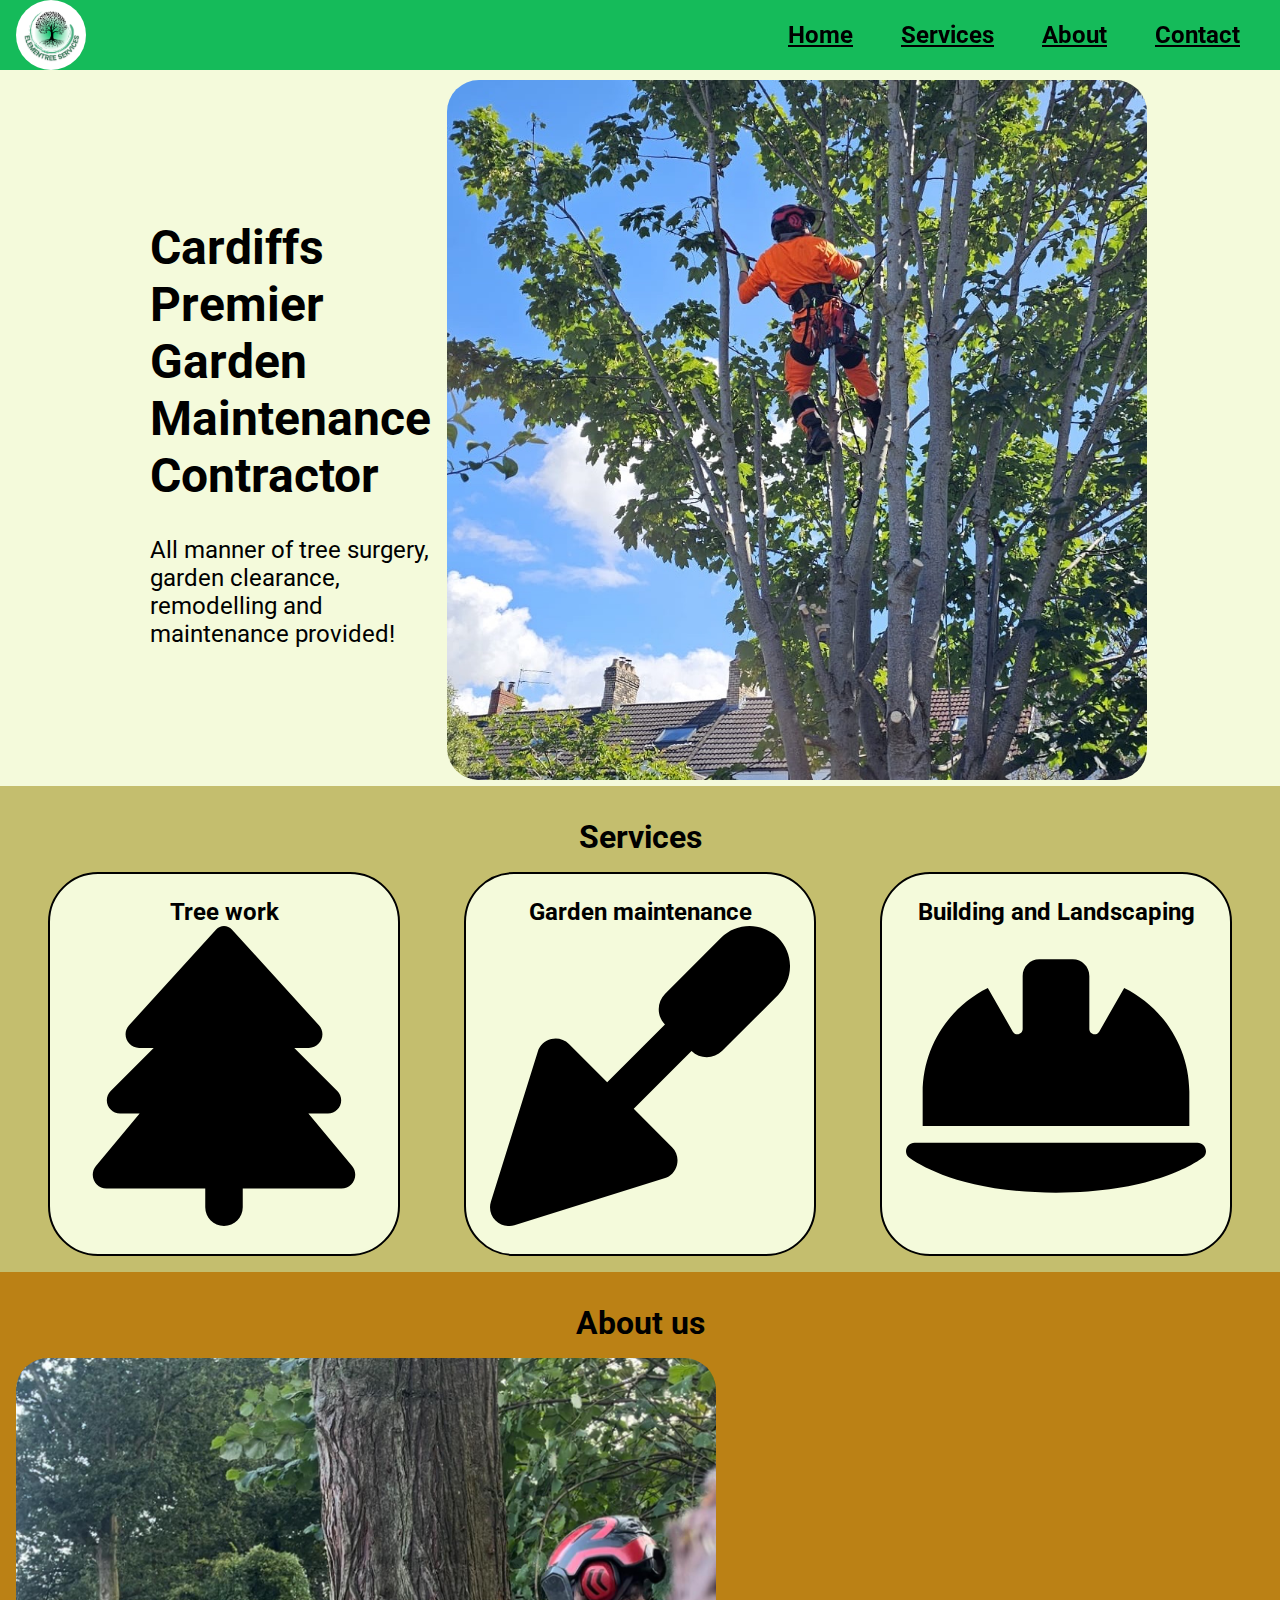
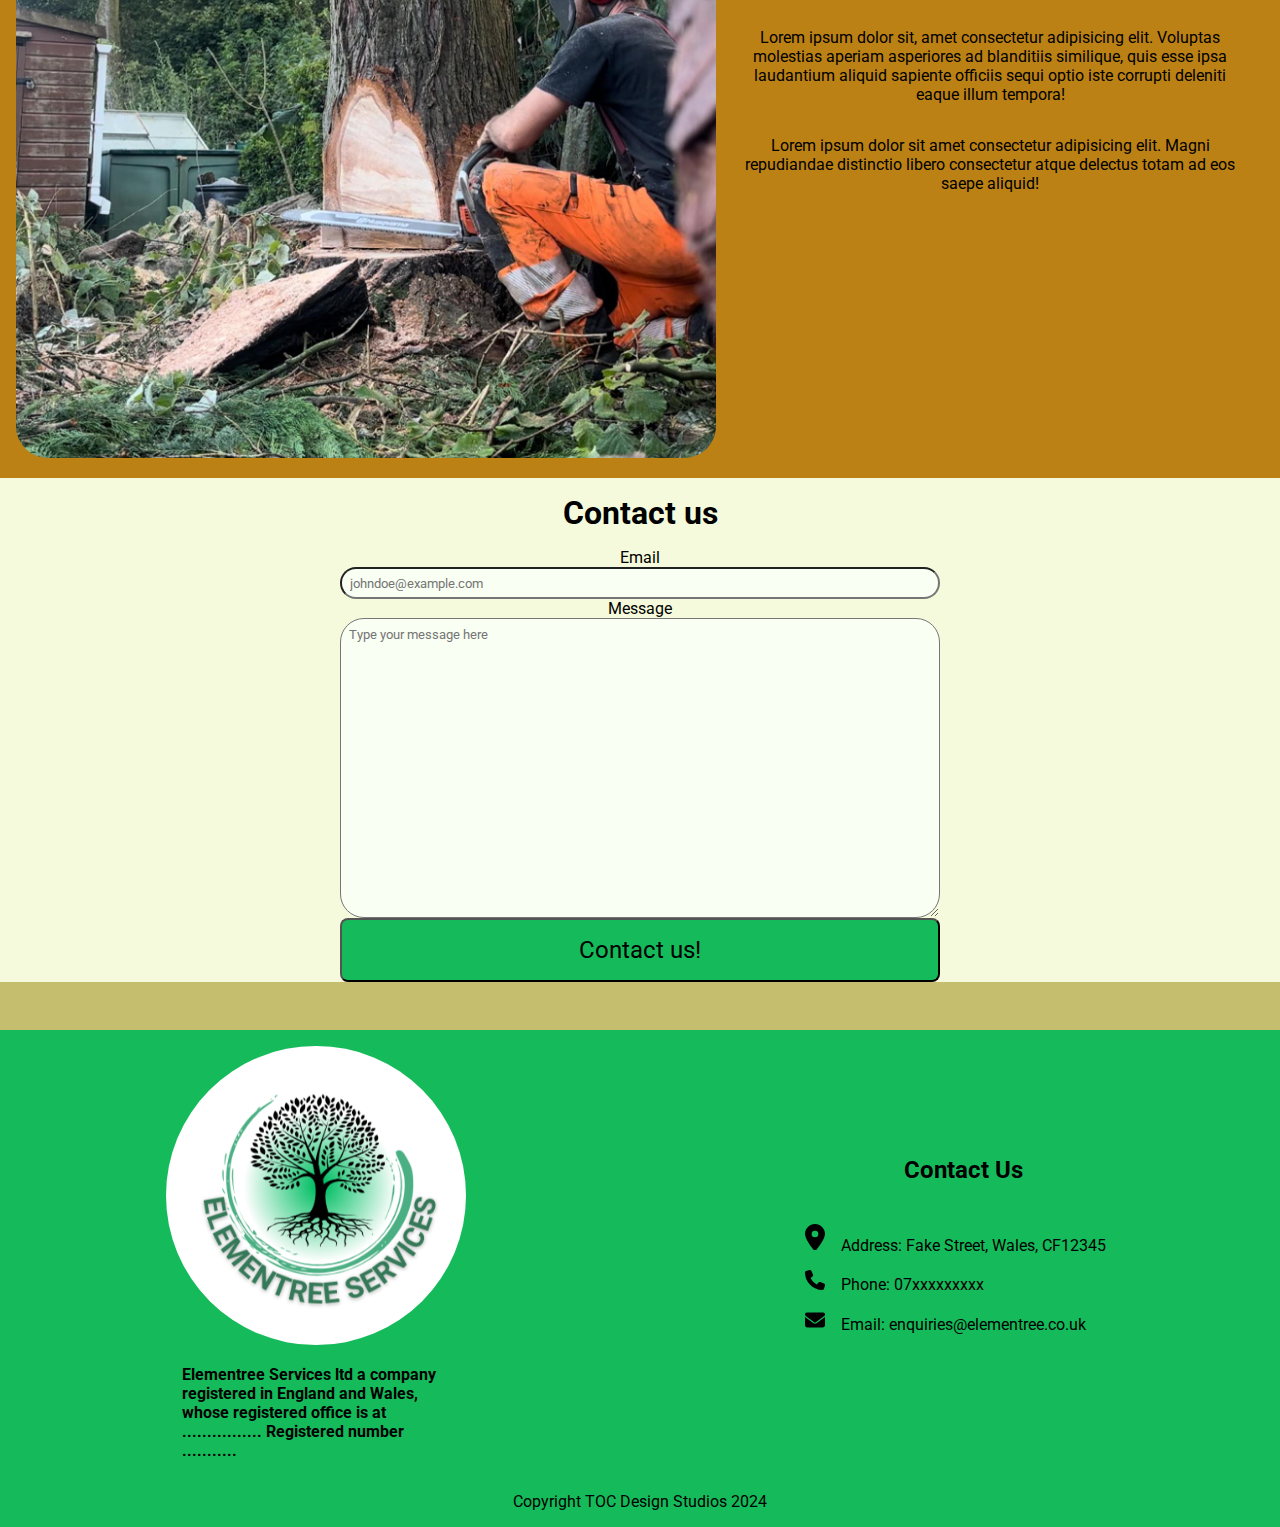
<file: index.html>
<!DOCTYPE html>
<html lang="en">
<head>
    <meta charset="UTF-8">
    <meta name="viewport" content="width=device-width, initial-scale=1.0, maximum-scale=1.0, user-scalable=no">
    <meta name="HandheldFriendly" content="true">
    <title>Document</title>
    <link rel="stylesheet" href="./styles.css">
    <style>
        @import url('https://fonts.googleapis.com/css2?family=Lato:wght@400;700&family=Roboto:wght@400;700&display=swap');
        </style>
</head>
<body>
    <nav class="nav__link">
        <img src="./Images/Minimal Tree of Life Illustrated Logo For Organic Spices Brand.png" alt="Elementree Logo" class="nav__link-logo">
        <ul class="nav__link-container">
            <li class="nav__link--list"><a href="#home">Home</a></li>
            <li class="nav__link--list"><a href="#services">Services</a></li>
            <li class="nav__link--list"><a href="#about-us">About</a></li>
            <li class="nav__link--list"><a href="#contact-us">Contact</a></li>
        </ul>
    </nav>

    <header>
        <div class="home_container">
            <div id="#home">
                <h1>Cardiffs Premier Garden Maintenance Contractor</h1>
                <p>All manner of tree surgery, garden clearance, remodelling and maintenance provided!</p>
            </div>
            <figure>
                <img src="./Images/1.jpg" alt="Tree removal"
                class="header_img">
            </figure>
        </div>
    </header>

    <main>
        <div id="services">
            <h1>Services</h1>
            <div class="container">
            <div class="service">
                <h2>Tree work</h2>
                <svg class="service_svg" xmlns="http://www.w3.org/2000/svg" viewBox="0 0 448 512"><!--!Font Awesome Free 6.6.0 by @fontawesome - https://fontawesome.com License - https://fontawesome.com/license/free Copyright 2024 Fonticons, Inc.--><path d="M210.6 5.9L62 169.4c-3.9 4.2-6 9.8-6 15.5C56 197.7 66.3 208 79.1 208l24.9 0L30.6 281.4c-4.2 4.2-6.6 10-6.6 16C24 309.9 34.1 320 46.6 320L80 320 5.4 409.5C1.9 413.7 0 419 0 424.5c0 13 10.5 23.5 23.5 23.5L192 448l0 32c0 17.7 14.3 32 32 32s32-14.3 32-32l0-32 168.5 0c13 0 23.5-10.5 23.5-23.5c0-5.5-1.9-10.8-5.4-15L368 320l33.4 0c12.5 0 22.6-10.1 22.6-22.6c0-6-2.4-11.8-6.6-16L344 208l24.9 0c12.7 0 23.1-10.3 23.1-23.1c0-5.7-2.1-11.3-6-15.5L237.4 5.9C234 2.1 229.1 0 224 0s-10 2.1-13.4 5.9z"/></svg>
            </div>
            <div class="service">
                <h2>Garden maintenance</h2>
                <svg class="service_svg" xmlns="http://www.w3.org/2000/svg" viewBox="0 0 512 512"><!--!Font Awesome Free 6.6.0 by @fontawesome - https://fontawesome.com License - https://fontawesome.com/license/free Copyright 2024 Fonticons, Inc.--><path d="M343.9 213.4L245.3 312l65.4 65.4c7.9 7.9 11.1 19.4 8.4 30.3s-10.8 19.6-21.5 22.9l-256 80c-11.4 3.5-23.8 .5-32.2-7.9S-2.1 481.8 1.5 470.5l80-256c3.3-10.7 12-18.9 22.9-21.5s22.4 .5 30.3 8.4L200 266.7l98.6-98.6c-14.3-14.6-14.2-38 .3-52.5l95.4-95.4c26.9-26.9 70.5-26.9 97.5 0s26.9 70.5 0 97.5l-95.4 95.4c-14.5 14.5-37.9 14.6-52.5 .3z"/></svg>
            </div>
            <div class="service">
                <h2>Building and Landscaping</h2>
                <svg class="service_svg" xmlns="http://www.w3.org/2000/svg" viewBox="0 0 576 512"><!--!Font Awesome Free 6.6.0 by @fontawesome - https://fontawesome.com License - https://fontawesome.com/license/free Copyright 2024 Fonticons, Inc.--><path d="M256 32c-17.7 0-32 14.3-32 32l0 2.3 0 99.6c0 5.6-4.5 10.1-10.1 10.1c-3.6 0-7-1.9-8.8-5.1L157.1 87C83 123.5 32 199.8 32 288l0 64 512 0 0-66.4c-.9-87.2-51.7-162.4-125.1-198.6l-48 83.9c-1.8 3.2-5.2 5.1-8.8 5.1c-5.6 0-10.1-4.5-10.1-10.1l0-99.6 0-2.3c0-17.7-14.3-32-32-32l-64 0zM16.6 384C7.4 384 0 391.4 0 400.6c0 4.7 2 9.2 5.8 11.9C27.5 428.4 111.8 480 288 480s260.5-51.6 282.2-67.5c3.8-2.8 5.8-7.2 5.8-11.9c0-9.2-7.4-16.6-16.6-16.6L16.6 384z"/></svg>
            </div>
        </div>
        </div>

        <div class="div" id="about-us">    <h1>About us</h1>
            <div class="container">
                <figure>
                    <img class="about-us_img" src="./Images/3.jpg" alt="Cutting tree down">
                </figure>

        
            <div class="about-us_text">
            <p>Lorem ipsum dolor sit, amet consectetur adipisicing elit. Voluptas molestias aperiam asperiores ad blanditiis similique, quis esse ipsa laudantium aliquid sapiente officiis sequi optio iste corrupti deleniti eaque illum tempora!</p>
            <p>Lorem ipsum dolor sit amet consectetur adipisicing elit. Magni repudiandae distinctio libero consectetur atque delectus totam ad eos saepe aliquid!</p>
        </div>
        </div>
        </div>

        <div id="contact-us" class="contact-us_container">
            <h1>Contact us</h1>
            <div class="container"><form action="">
                <span>Email</span>
                <input type="email" placeholder="johndoe@example.com">
                <span>Message</span>
                <textarea type="text" placeholder="Type your message here"></textarea>
                <button>Contact us!</button>
            </form>
        </div>
        </div>
        <div id="reviews">
            <div class="container">
                <script src="https://static.elfsight.com/platform/platform.js" async></script>
<div class="elfsight-app-ce5b0ff7-5a65-4265-8eb7-2b13a07e4a52" data-elfsight-app-lazy></div>
            </div>
        </div>
    </main>

    <footer id="footer">
        <div class="container">
        <div class="company-info">
            <figure>
                <img src="./Images/Minimal Tree of Life Illustrated Logo For Organic Spices Brand.png" alt="elementree logo" class="footer__logo">
            </figure>
            <p class="company-info_p">Elementree Services ltd a company registered in England and Wales, whose registered office is at ................
                Registered number ...........</p>
        </div>
        <div class="contact-details">
            <h2 class="heading_footer">Contact Us</h2>
            <ul>
            <li><svg class="svg_footer" xmlns="http://www.w3.org/2000/svg" viewBox="0 0 384 512"><!--!Font Awesome Free 6.6.0 by @fontawesome - https://fontawesome.com License - https://fontawesome.com/license/free Copyright 2024 Fonticons, Inc.--><path d="M215.7 499.2C267 435 384 279.4 384 192C384 86 298 0 192 0S0 86 0 192c0 87.4 117 243 168.3 307.2c12.3 15.3 35.1 15.3 47.4 0zM192 128a64 64 0 1 1 0 128 64 64 0 1 1 0-128z"/></svg>Address: Fake Street, Wales, CF12345</li>
            
            <li><svg class="svg_footer" xmlns="http://www.w3.org/2000/svg" viewBox="0 0 512 512"><!--!Font Awesome Free 6.6.0 by @fontawesome - https://fontawesome.com License - https://fontawesome.com/license/free Copyright 2024 Fonticons, Inc.--><path d="M164.9 24.6c-7.7-18.6-28-28.5-47.4-23.2l-88 24C12.1 30.2 0 46 0 64C0 311.4 200.6 512 448 512c18 0 33.8-12.1 38.6-29.5l24-88c5.3-19.4-4.6-39.7-23.2-47.4l-96-40c-16.3-6.8-35.2-2.1-46.3 11.6L304.7 368C234.3 334.7 177.3 277.7 144 207.3L193.3 167c13.7-11.2 18.4-30 11.6-46.3l-40-96z"/></svg>Phone: 07xxxxxxxxx</li>
            
            <li><svg class="svg_footer" xmlns="http://www.w3.org/2000/svg" viewBox="0 0 512 512"><!--!Font Awesome Free 6.6.0 by @fontawesome - https://fontawesome.com License - https://fontawesome.com/license/free Copyright 2024 Fonticons, Inc.--><path d="M48 64C21.5 64 0 85.5 0 112c0 15.1 7.1 29.3 19.2 38.4L236.8 313.6c11.4 8.5 27 8.5 38.4 0L492.8 150.4c12.1-9.1 19.2-23.3 19.2-38.4c0-26.5-21.5-48-48-48L48 64zM0 176L0 384c0 35.3 28.7 64 64 64l384 0c35.3 0 64-28.7 64-64l0-208L294.4 339.2c-22.8 17.1-54 17.1-76.8 0L0 176z"/></svg>Email: enquiries@elementree.co.uk</li>
        </ul>
            </div>
        </div>
    </div>
    <div class="copyright">
    <p>Copyright TOC Design Studios 2024</p>
</div>
    </footer>

</body>
</html>
</file>
<file: styles.css>
*{
    margin: 0;
    padding: 0;
    font-family: 'Roboto', sans-serif;
    box-sizing: border-box;
}

a{
    color: #000000;
}


.nav__link{
    color: #ffffff;
    font-weight: bold;
    background: #15bb5a;
    padding: 0 16px;
    width: 100%;
    height: 70px;
    display: flex;
    justify-content: space-between;
    align-items: center;
    position: fixed;
    z-index: 10;
}

.nav__link-logo{
    height: 70px;
    border-radius: 180px;
}

.nav__link-container{
    display: flex;
}

.nav__link--list{
    padding: 16px;
    font-size: 24px;
    list-style-type: none;
}

header{
    background-color: #f4fadb;
}

.home_container{
width: 100%;
max-width: 1300px;
display: flex;
justify-content: center;
align-items: center;
margin: 0 auto;
font-size: 24px;
padding-top: 80px;
}

.header_img{
    width: 700px;
    border-radius: 32px;
}

h1{
    padding: 16px;
}

p{
    padding: 16px;
}

#services{
    background-color: #c4be6e;
    text-align: center;
    padding: 16px;
}

.container{
    display: flex;
    justify-content: space-around;
    align-items: center;
    width: 100%;
    max-width: 1300px;
    margin: 0 auto;
}

.service_svg{
    width: 300px;
    height: 300px;
}

.service{
    background-color: #f4fadb;
    border: 2px solid black;
    border-radius: 50px;
    padding: 24px
}

#about-us{
    background-color: #bb8115;
    width: 100%;
    padding: 16px;
    text-align: center;
}

.about-us_img{
    width: 700px;
    border-radius: 32px;
}

.about-us_text{
    display: column;
    align-items: center;
}

#contact-us{
    background-color: #f4fadb;
    text-align: center;
    
}

form{
    width: 100%;
    max-width: 600px;
    display: flex;
    flex-direction: column;}

    input{
        height: 32px;
        border-radius: 24px;
        padding: 8px;
        background-color: #f9fff3;    
    }

    textarea{
        height: 300px;
        border-radius: 24px;
        padding: 8px;
        background-color: #f9fff3;    
}

button{
    background-color: #15bb5a;
    font-size: 24px;
    color: #ffffff
    margin: 50px;
    padding: 16px;
    border-radius: 8px;
}

#reviews{
    background-color: #c4be6e;
    padding: 24px;
}

footer{
    background-color: #15bb5a;
}

.company-info{
    display: column;
}

.company-info_p{
    font-size: 16px;
    font-weight: bold;
    width: 300px;
}

.footer__logo{
    width: 300px;
    border-radius: 180px;
    margin-top: 16px;
}

.contact_container{
    display: flex;
    justify-content: space-around;
    align-items: center;
    width: 100%;
    max-width: 1300px;
    margin: 0 auto;
}

.svg_footer{
    width: 20px;
    margin-right: 16px;
}

.contact-details{
    display: flex;
    flex-direction: column;
    align-items: center;
    
}

li{
    list-style-type: none;
    margin: 8px;
    padding-bottom: 8px;
}

.heading_footer{
    margin-bottom: 32px;
    padding-left: 16px;
}

.copyright{
    display: flex;
justify-content: center;
}


@media only screen and (min-width: 400px)
{

    .nav__link{
        padding: 0 16px;
        width: 100%;
        height: 70px;
        display: flex;
        justify-content: space-around;
        align-items: center;
        position: absolute;
        z-index: 10;
    }

    .home_container{
        width: 100%;
        max-width: 400px;
        display: flex;
        flex-direction: column;
        margin: 0 auto;
        font-size: 24px;
        padding-top: 80px;
        }

        .header_img{
            width: 400px;
            border-radius: 32px;
        }

        .container{
            display: flex;
            flex-direction: column;
            justify-content: space-around;
            align-items: center;
            width: 100%;
            max-width: 400px;
            margin: 0 auto;
        }

        .about-us_img{
            width: 400px;
            border-radius: 32px;
        }

        a{
            font-size: 10px;
        }

}

@media only screen and (min-width: 900px){

    .nav__link{
        color: #ffffff;
        font-weight: bold;
        background: #15bb5a;
        padding: 0 16px;
        width: 100%;
        height: 70px;
        display: flex;
        justify-content: space-between;
        align-items: center;
        position: fixed;
        z-index: 10;
    }

    .home_container{
        width: 100%;
        max-width: 1000px;
        display: flex;
        flex-direction: row;
        justify-content: center;
        align-items: center;
        margin: 0 auto;
        font-size: 24px;
        padding-top: 80px;
        }
        
        .header_img{
            width: 700px;
            border-radius: 32px;
        }  
        
        .container{
            display: flex;
            justify-content: space-around;
            flex-direction: row;
            align-items: center;
            width: 100%;
            max-width: 1300px;
            margin: 0 auto;
        }

        .about-us_img{
            width: 700px;
            border-radius: 32px;
        }

        a{
            font-size: 24px;
        }
}
</file>
